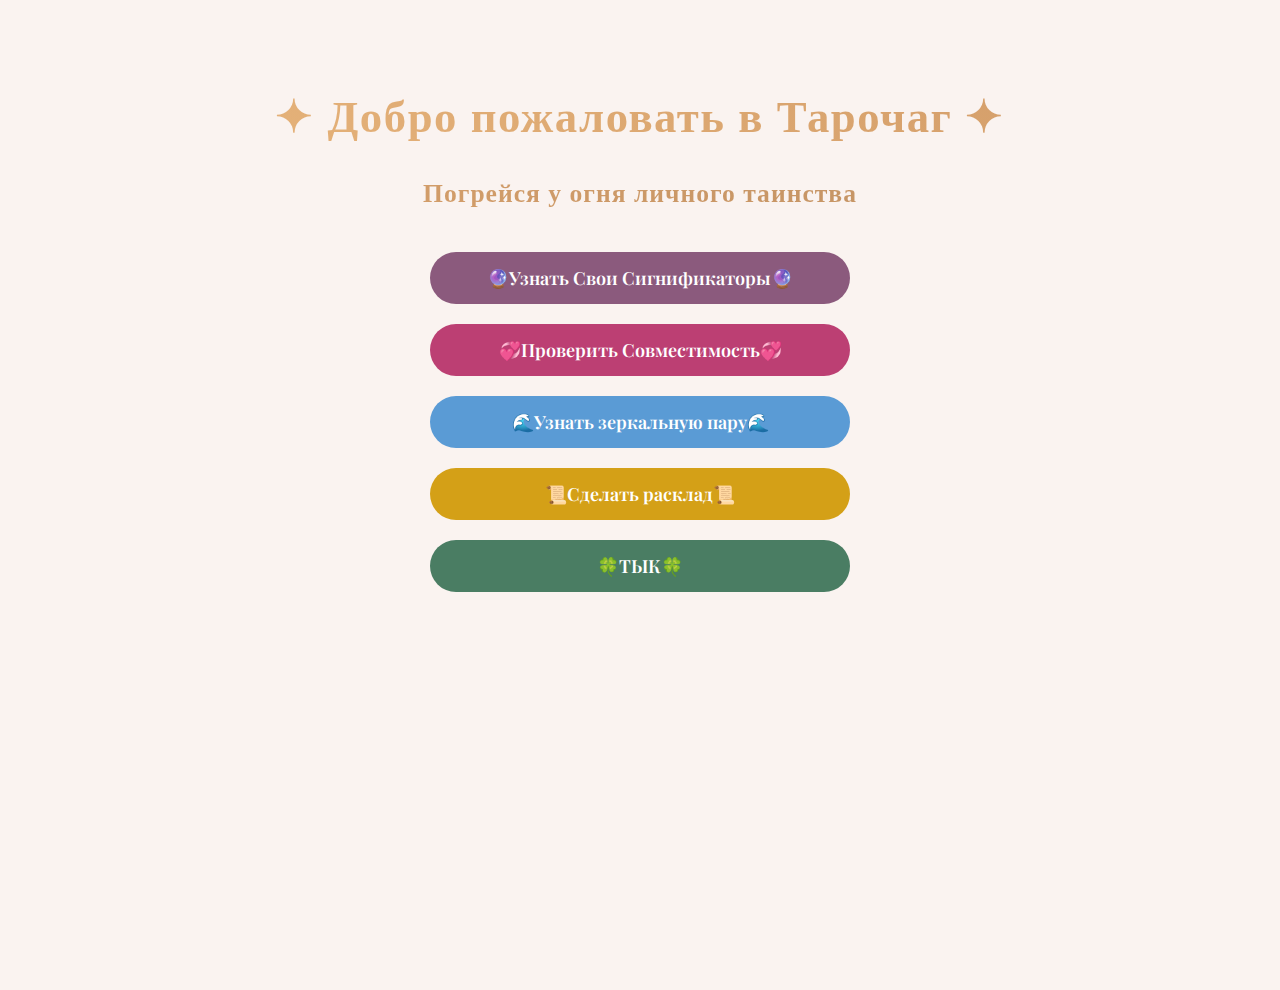
<file: index.html>
<!DOCTYPE html>
<html>
<head>
  <meta charset="UTF-8">
  <meta name="viewport" content="width=device-width, initial-scale=1.0">
  <title>ТАРОЧАГ</title>
  <link href="https://fonts.googleapis.com/css2?family=Playfair+Display:wght@400;700&family=Raleway:wght@300;400;600&display=swap" rel="stylesheet">
  <link rel="stylesheet" href="mobile.css"> 
    <style>
    /* === СТИЛИ ИЗ style.txt (адаптированы под index) === */
    body {
      font-family: 'Raleway', sans-serif;
      background: #faf3f0;
      color: #5a4a5d;
      text-align: center;
      padding: 60px 30px 30px;
      margin: 0;
      min-height: 100vh;
      display: flex;
      flex-direction: column;
      align-items: center;
    }

h1, h2 {
  font-family: 'Cinzel', serif;
}

h1 {
  font-size: 2.8rem;
  background: linear-gradient(45deg, #e6b37a, #d49e6a, #b58a5f, #a67c52, #c49a6c);
  background-size: 500% 500%;
  -webkit-background-clip: text;
  background-clip: text;
  color: transparent;
  margin-bottom: 12px;
  font-weight: 700;
  letter-spacing: 1.5px;
  position: relative;
  /* Гарантируем, что градиент виден сразу */
  background-position: 0% 50%;
  animation: flameGlow 9s ease infinite;
}

h1::before { content: "✦ "; }
h1::after  { content: " ✦"; }

h2 {
  /* Градиент чуть мягче, но всё равно тёплый */
  background: linear-gradient(45deg, #d49e6a, #b58a5f, #a67c52);
  background-size: 500% 500%;
  -webkit-background-clip: text;
  background-clip: text;
  color: transparent;
  margin-bottom: 40px;
  font-size: 1.6rem;
  max-width: 600px;
  letter-spacing: 1px;
  font-weight: 700; /* ← менее жирный! */
  line-height: 1.4;
  background-position: 0% 50%; /* ← сразу виден градиент */
  animation: flameGlow 9s ease infinite;
  
}


/* Анимация переливания — начинается с насыщенного оттенка */
@keyframes flameGlow {
  0% { background-position: 0% 50%; }
  50% { background-position: 100% 50%; }
  100% { background-position: 0% 50%; }
}
/* === УНИВЕРСАЛЬНЫЙ СТИЛЬ КНОПОК === */
    .btn-base {
      border: none;
      padding: 14px 40px;
      border-radius: 30px;
      font-size: 18px;
      font-weight: 600;
      font-family: 'Playfair Display', serif;
      cursor: pointer;
      margin: 0; /* убираем margin, чтобы gap контролировал расстояние */
      transition: all 0.3s ease;
      width: 420px; /* ← ТОЧНО 400px, как просили */
      box-sizing: border-box;
      display: inline-block;
      text-decoration: none;
      color: white;
      text-align: center;
    }

    /* Цвета */
    .btn-single { background: #8b5a7d; }
    .btn-single:hover {
      background: #704264;
      transform: translateY(-3px);
      box-shadow: 0 5px 15px rgba(139, 90, 125, 0.3);
    }

    .btn-couple { background: #bc3f73; }
    .btn-couple:hover {
      background: #9a2d5a;
      transform: translateY(-3px);
      box-shadow: 0 5px 15px rgba(188, 63, 115, 0.4);
    }

    .btn-mirror { background: #5a9bd5; }
    .btn-mirror:hover {
      background: #3a7db0;
      transform: translateY(-3px);
      box-shadow: 0 5px 15px rgba(90, 155, 213, 0.4);
    }

    .btn-cross { background: #d4a017; }
    .btn-cross:hover {
      background: #b0850f;
     transform: translateY(-3px);
     box-shadow: 0 5px 15px rgba(212, 160, 23, 0.4);
    }

      .btn-random { background: #4a7d63; } /* зелёный в тон вашего дизайна */
  .btn-random:hover {
    background: #3a604d;
    transform: translateY(-3px);
    box-shadow: 0 5px 15px rgba(74, 125, 99, 0.4);
  }

    /* Эмодзи только на десктопе (≥481px) */
@media (min-width: 481px) {
  .btn-single::before,
  .btn-single::after { content: "🔮"; }
  .btn-couple::before,
  .btn-couple::after { content: "💞"; }
  .btn-mirror::before,
  .btn-mirror::after { content: "🌊"; }
  .btn-cross::before,
  .btn-cross::after { content: "📜"; }
  .btn-random::before,
  .btn-random::after { content: "🍀"; } 

  .btn-single::before, .btn-single::after,
  .btn-couple::before, .btn-couple::after,
  .btn-mirror::before, .btn-mirror::after,
  .btn-cross::before, .btn-cross::after 
  .btn-random::before, .btn-random::after {
    margin: 0 8px;
  }
}
  </style>
  <link href="https://fonts.googleapis.com/css2?family=Playfair+Display:wght@400;700&family=Raleway:wght@300;400;600&display=swap" rel="stylesheet">
</head>
<body>
  <h1>Добро пожаловать в Тарочаг</h1>
  <h2>Погрейся у огня личного таинства</h2>
  <div style="display: flex; flex-direction: column; align-items: center; gap: 20px; width: 100%; max-width: 500px;">
<a href="single.html" class="btn-base btn-single">Узнать Свои Сигнификаторы</a>
<a href="couple.html" class="btn-base btn-couple">Проверить Совместимость</a>
<a href="mirror.html" class="btn-base btn-mirror">Узнать зеркальную пару</a>
<a href="cross.html" class="btn-base btn-cross">Сделать расклад</a>
<a href="random.html" class="btn-base btn-random">ТЫК</a>
  </div>
</body>
</html>

<!-- 
git add .
git commit -m "добавила "
git push
</file>
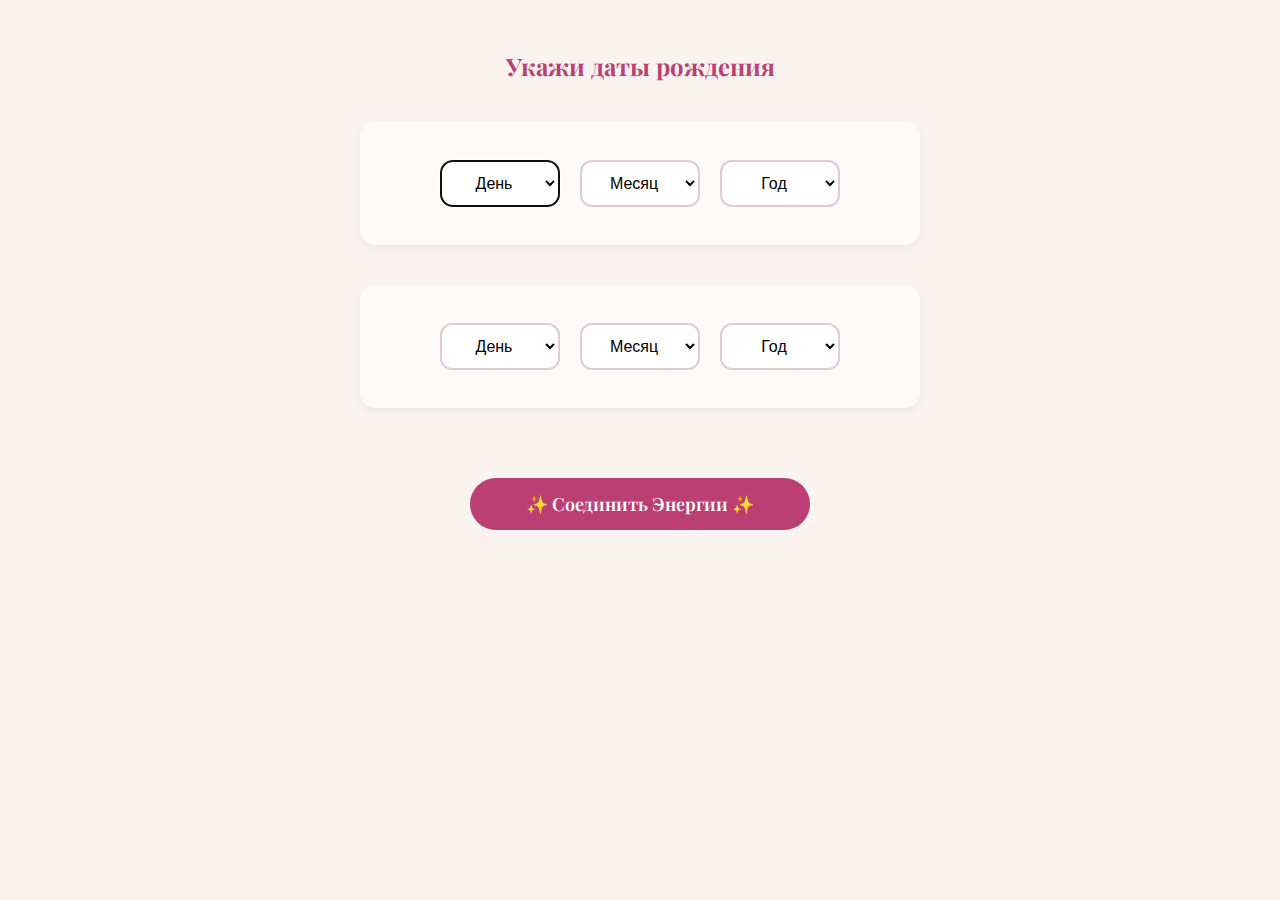
<file: couple.html>
<!DOCTYPE html>
<html>
<head>
  <meta charset="UTF-8">
  <meta name="viewport" content="width=device-width, initial-scale=1.0">
  <title>💞 Проверить Совместимость</title>
  <link href="https://fonts.googleapis.com/css2?family=Playfair+Display:wght@400;700&family=Raleway:wght@300;400;600&display=swap" rel="stylesheet">
  <link rel="stylesheet" href="mobile.css">
    <style>
    /* === СТИЛИ ИЗ style.txt === */
    body {
      font-family: 'Raleway', sansи-serif;
      background: #faf3f0;
      color: #5a4a5d;
      text-align: center;
      padding: 30px;
      margin: 0;
    }
    h1, h2, h3 {
      font-family: 'Playfair Display', serif;
      color: #bc3f73;
    }
    .input-section {
      margin: 40px auto;
      padding: 30px;
      background: #fff9f7;
      border-radius: 15px;
      max-width: 500px;
      box-shadow: 0 3px 10px rgba(0,0,0,0.05);
      transition: all 0.3s ease;
    }
    .input-section:hover {
      transform: translateY(-5px);
      box-shadow: 0 8px 25px rgba(0,0,0,0.1);
    }
    select {
      padding: 12px;
      margin: 8px;
      border: 2px solid #e0c9d8;
      border-radius: 12px;
      background: white;
      font-size: 16px;
      text-align: center;
      width: 120px;
      cursor: pointer;
      transition: all 0.3s ease;
    }
    select:hover {
      border-color: #8b5a7d;
      transform: scale(1.03);
    }
    .btn-base {
      border: none;
      padding: 14px 40px;
      border-radius: 30px;
      font-size: 18px;
      font-weight: 600;
      font-family: 'Playfair Display', serif;
      cursor: pointer;
      margin: 30px 0 50px;
      transition: all 0.3s ease;
      width: 340px;
      box-sizing: border-box;
      display: inline-block;
    }
    .btn-couple { background: #bc3f73; color: white; }
    .btn-couple:hover {
      background: #9a2d5a;
      transform: translateY(-3px);
      box-shadow: 0 5px 15px rgba(188, 63, 115, 0.4);
    }
    #result {
      margin-top: 40px;
      opacity: 0;
      transition: opacity 0.8s ease;
    }
    .card-container {
      transition: all 0.4s cubic-bezier(0.175, 0.885, 0.32, 1.275);
    }
    .card-container:hover {
      transform: translateY(-10px) scale(1.03);
      box-shadow: 0 15px 30px rgba(0,0,0,0.15);
    }
    .mystic-loader {
      font-family: 'Playfair Display', serif;
      color: #8b5a7d;
      font-size: 16px;
      position: relative;
      padding-left: 24px;
    }
    .mystic-loader::before {
      content: "🔮";
      position: absolute;
      left: 0;
      top: 50%;
      transform: translateY(-50%);
      animation: pulseGlow 1.5s infinite alternate;
    }
    @keyframes pulseGlow {
      0% { opacity: 0.6; transform: translateY(-50%) scale(1); }
      100% { opacity: 1; transform: translateY(-50%) scale(1.1); text-shadow: 0 0 8px rgba(139, 90, 125, 0.6); }
    }
  </style>
  <link href="https://fonts.googleapis.com/css2?family=Playfair+Display:wght@400;700&family=Raleway:wght@300;400&display=swap" rel="stylesheet">
</head>
<body>
  <h2>Укажи даты рождения</h2>
  <div class="input-section">
    <select id="day1"><option value="">День</option></select>
    <select id="month1"><option value="">Месяц</option></select>
    <select id="year1"><option value="">Год</option></select>
</div>
  <div class="input-section">
    <select id="day2"><option value="">День</option></select>
    <select id="month2"><option value="">Месяц</option></select>
    <select id="year2"><option value="">Год</option></select>  </div>
  <button id="generateCoupleBtn" class="btn-base btn-couple" onclick="generateCoupleCards()">✨ Соединить Энергии ✨</button>
  <div id="result"></div>

  <script src="const.js"></script>
  <script src="script.js"></script>
</body>
</html>
</file>
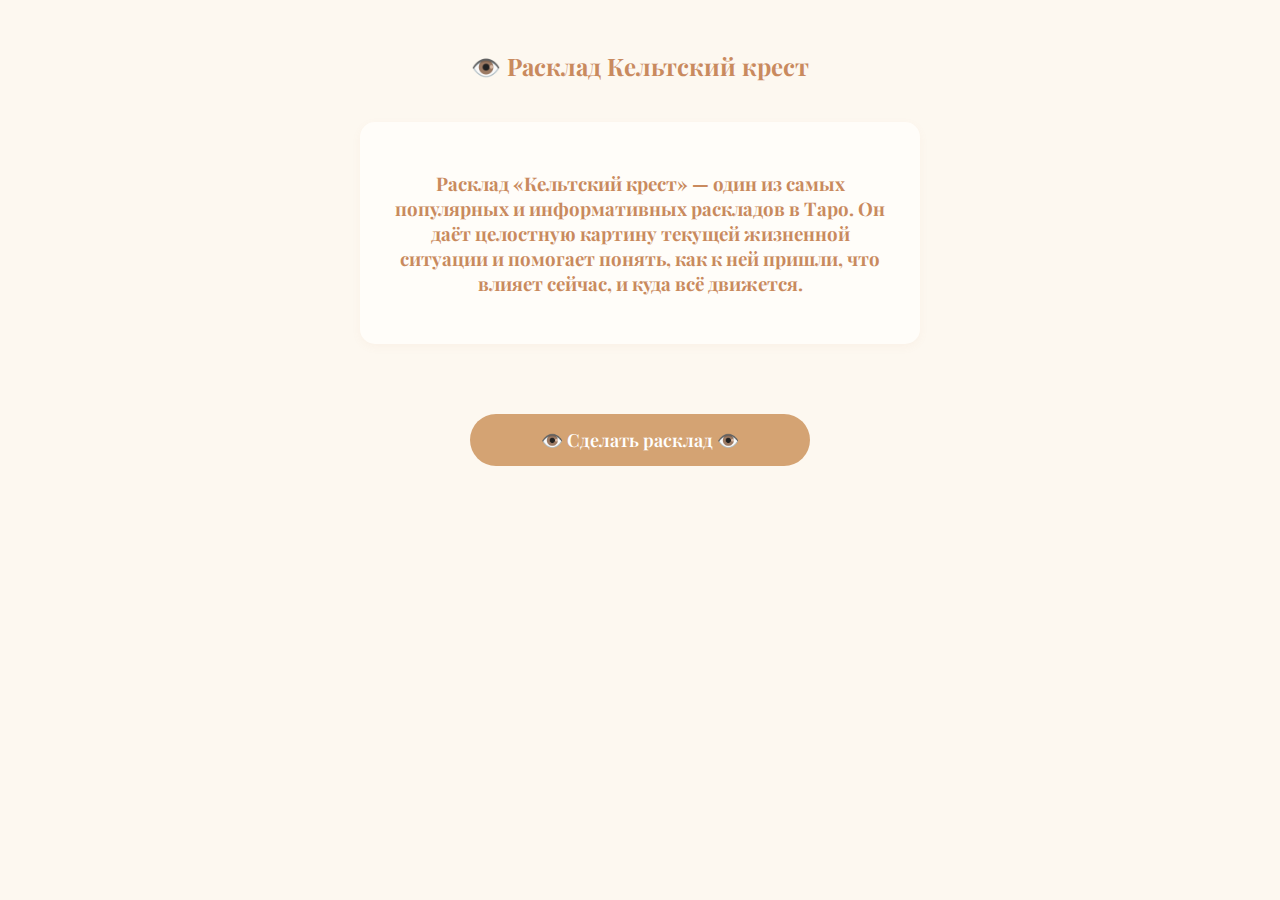
<file: cross.html>
<!DOCTYPE html>
<html>
<head>
  <title>👁️ Расклад Кельтский крест</title>
  <style>
    body {
      font-family: 'Raleway', sans-serif;
      background: #fdf8f0;
      color: #6b5a4d;
      text-align: center;
      padding: 30px;
      margin: 0;
    }
    h1, h2, h3 {
      font-family: 'Playfair Display', serif;
      color: #c98a5e;
    }
    .input-section {
      margin: 40px auto;
      padding: 30px;
      background: #fffdf9;
      border-radius: 15px;
      max-width: 500px;
      box-shadow: 0 3px 10px rgba(201, 138, 94, 0.06);
      /* Анимация при наведении УДАЛЕНА */
    }
    .btn-base {
      border: none;
      padding: 14px 40px;
      border-radius: 30px;
      font-size: 18px;
      font-weight: 600;
      font-family: 'Playfair Display', serif;
      cursor: pointer;
      margin: 30px 0 50px;
      transition: all 0.3s ease;
      width: 340px;
      box-sizing: border-box;
      display: inline-block;
    }
    .btn-single {
      background: #d4a373;
      color: white;
    }
    .btn-single:hover {
      background: #bc8a5a;
      transform: translateY(-3px);
      box-shadow: 0 5px 15px rgba(201, 138, 94, 0.3);
    }
    #result {
      margin-top: 40px;
      opacity: 0;
      transition: opacity 0.8s ease;
    }
    .layout-container {
      display: flex;
      justify-content: center;
      gap: 40px;
      margin: 40px auto;
      max-width: 1200px;
      flex-wrap: wrap;
    }
    .plus-layout, .column-layout {
      display: flex;
      flex-direction: column;
      align-items: center;
      gap: 20px;
    }
    .plus-row {
      display: flex;
      gap: 20px;
      justify-content: center;
    }

    .card-box {
      background: white;
      border-radius: 12px;
      box-shadow: 0 4px 12px rgba(201, 138, 94, 0.08);
      position: relative;
      width: 160px;
      min-height: 180px;
      display: flex;
      flex-direction: column;
      align-items: center;
      justify-content: flex-start;
      padding: 5px 5px 20px 5px;
      box-sizing: border-box;
    }

    .card-box img {
      width: 100px;
      height: auto;
      max-height: 170px;
      object-fit: contain;
      object-position: center;
      border-radius: 8px;
      display: block;
      margin: 0 auto;
    }

    .card-box h4 {
      font-size: 16px;
      font-weight: 600;
      margin: 8px 0 0;
      color: #6b5a4d;
      text-align: center;
      line-height: 1.3;
      width: 100%;
      padding: 0 10px;
      box-sizing: border-box;
    }

    .card-box::before {
      content: attr(data-pos);
      position: absolute;
      top: -12px;
      left: 50%;
      transform: translateX(-50%);
      background: #c98a5e;
      color: white;
      font-weight: bold;
      font-size: 16px;
      width: 30px;
      height: 30px;
      border-radius: 50%;
      display: flex;
      align-items: center;
      justify-content: center;
    }

    .plus-layout {
      position: relative;
      top: 110px;
      right: 200px;
    }

    .card-box[data-pos="3"],
    .card-box[data-pos="1"],
    .card-box[data-pos="4"] {
      position: relative;
      left: 50px;
    }

    .card-box[data-pos="6"] {
      position: relative;
      left: 100px;
    }

    .card-box[data-pos="1"] {
      width: 220px;
      padding: 5px 5px 20px 5px;
    }

@media (min-width: 901px) {
  .plus-layout {
    right: 100px;
  }
  .card-box[data-pos="3"],
  .card-box[data-pos="1"],
  .card-box[data-pos="4"] {
    left: -50px;
  }
  .card-box[data-pos="6"] {
    left: 0px;
  }
}

@media (max-width: 900px) {
  .layout-container {
    flex-direction: column;
    align-items: center;
  }
  .plus-layout {
    top: 0;
    right: 0;
  }
  .card-box[data-pos="3"],
  .card-box[data-pos="1"],
  .card-box[data-pos="4"],
  .card-box[data-pos="6"] {
    left: 0;
  }
  .input-section {
    padding: 40px 25px !important;
    max-width: 90% !important;
    margin: 50px auto 40px !important;
    font-size: 1rem;
  }
  .input-section h3 {
    font-size: 1.2rem !important;
    line-height: 1.6 !important;
    padding: 0 10px !important;
  }
}
  </style>
  <link href="https://fonts.googleapis.com/css2?family=Playfair+Display:wght@400;700&family=Raleway:wght@300;400&display=swap" rel="stylesheet">
</head>
<body>
  <h2>👁️ Расклад Кельтский крест</h2>
  <div class="input-section">
    <h3>Расклад «Кельтский крест» — один из самых популярных и информативных раскладов в Таро. Он даёт целостную картину текущей жизненной ситуации и помогает понять, как к ней пришли, что влияет сейчас, и куда всё движется.</h3>
  </div>
  <button id="generateCrossBtn" class="btn-base btn-single" onclick="generatePlusAndColumn()">👁️ Сделать расклад 👁️</button>
  <div id="result"></div>

  <script src="const.js"></script>
  <script src="script.js"></script>
  <script>
    // Активация по Enter
    document.addEventListener('keydown', function(event) {
      if (event.key === 'Enter') {
        event.preventDefault(); // предотвращаем стандартное поведение (например, отправку формы)
        generatePlusAndColumn(); // вызываем функцию расклада
      }
    });
  </script>
</body>
</html>
</file>
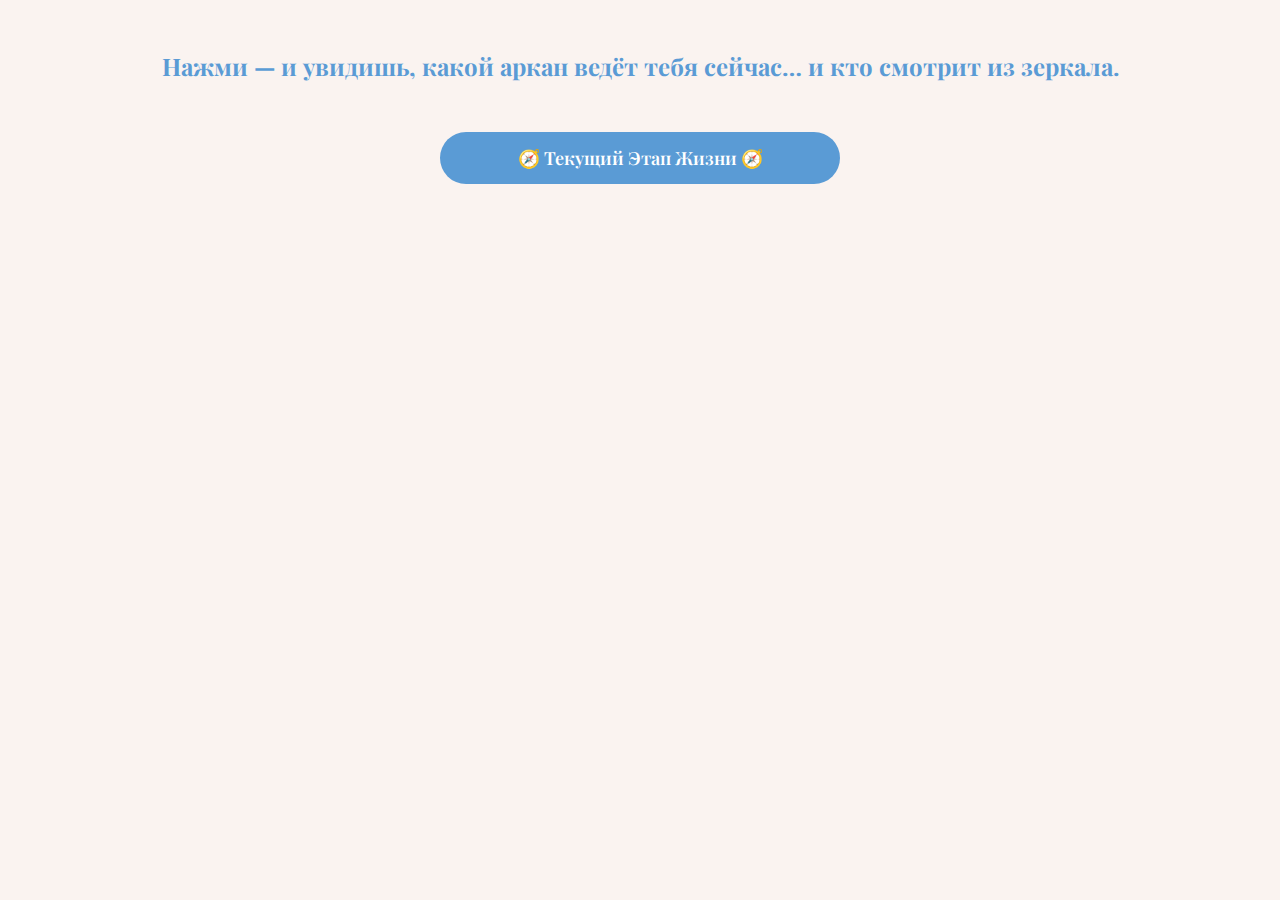
<file: mirror.html>
<!DOCTYPE html>
<html>
<head>
  <title>🔮 Узнать зеркальную пару</title>
  <style>
    body {
      font-family: 'Raleway', sans-serif;
      background: #faf3f0;
      color: #5a4a5d;
      text-align: center;
      padding: 30px;
      margin: 0;
      box-sizing: border-box;
    }
    h1, h2, h3 {
      font-family: 'Playfair Display', serif;
      color: #5a9bd5; 
    }
    .btn-base {
      border: none;
      padding: 14px 40px;
      border-radius: 30px;
      font-size: 18px;
      font-weight: 600;
      font-family: 'Playfair Display', serif;
      cursor: pointer;
      margin: 30px 0 50px;
      transition: all 0.3s ease;
      width: 400px;
      box-sizing: border-box;
      display: inline-block;
      color: white;
      text-align: center;
    }
    .btn-mirror {
      background: #5a9bd5;
      color: white;
    }
    .btn-mirror:hover {
      background: #3a7db0;
      transform: translateY(-3px);
      box-shadow: 0 5px 15px rgba(90, 155, 213, 0.4);
    }
    #result {
      margin-top: 40px;
      opacity: 0;
      transition: opacity 0.8s ease;
    }
    .card-container {
      transition: all 0.4s cubic-bezier(0.175, 0.885, 0.32, 1.275);
      border-radius: 12px;
      overflow: hidden;
      box-shadow: 0 4px 12px rgba(0, 0, 0, 0.08);
      display: flex;
      min-height: 220px;
      backface-visibility: hidden;
    }
    .card-container:hover {
      transform: translateY(-10px) scale(1.03);
      box-shadow: 0 12px 24px rgba(0, 0, 0, 0.18);
    }
    .card-box {
      text-align: center;
      padding: 20px;
      width: 220px;
      border-radius: 12px;
      display: flex;
      flex-direction: column;
      justify-content: center;
      align-items: center;
      gap: 12px;
    }
    .card-box.stage { background: #f0f9ff; }
    .card-box.mirror { background: rgb(44, 51, 104); color: white; }
    .card-box h4 {
      margin: 0;
      color: #5a4a5d;
      font-size: 16px;
    }
    .card-box.mirror h4 {
      color: #e0d6eb;
    }
    .card-box img {
      width: 100%;
      max-width: 150px;
      border-radius: 8px;
    }
    .card-box p {
      margin: 0;
      font-weight: bold;
      font-size: 16px;
    }
    .card-box.mirror p {
      color: white;
    }
    .mirror-placeholder {
      display: flex;
      justify-content: center;
      align-items: center;
      width: 100%;
      height: 100%;
    }
    @media (max-width: 420px) {
      .btn-base {
        width: 90%;
        padding: 14px 20px;
        font-size: 17px;
      }
    }
  </style>
  <link href="https://fonts.googleapis.com/css2?family=Playfair+Display:wght@400;700&family=Raleway:wght@300;400;600&display=swap" rel="stylesheet">
</head>
<body>
  <h2>Нажми — и увидишь, какой аркан ведёт тебя сейчас… и кто смотрит из зеркала.</h2>
  <button id="showStageBtn" class="btn-base btn-mirror">🧭 Текущий Этап Жизни 🧭</button>
  <div id="result"></div>

  <script src="const.js"></script>
  <script>
    
    // === ГЕНЕРАЦИЯ СОВЕТА ===
    function generateAdvice(stageIndex, mirrorIndex, advisorIndex) {
      const stage = arcanaRoles[stageIndex];
      const mirror = arcanaRoles[mirrorIndex];
      const advisor = arcanaRoles[advisorIndex];

      let type = 'cycle'; // fallback
      for (const [key, list] of Object.entries(advisorTypeMap)) {
        if (list.includes(advisorIndex)) {
          type = key;
          break;
        }
      }

      const template = adviceTemplates[type] || adviceTemplates.cycle;
      return template(advisor, stage, mirror);
    }

    let stageIndex = null;
    let mirrorIndex = null;
    let adviceShown = false;

    function smoothScrollToElement(element, offsetRatio = 0.1) {
      if (!element) return;
      const elementTop = element.getBoundingClientRect().top + window.scrollY;
      const offset = window.innerHeight * offsetRatio;
      window.scrollTo({ top: elementTop - offset, behavior: "smooth" });
    }

// === ФУНКЦИЯ ГЕНЕРАЦИИ СОВЕТА ===
function generateAdvice(stageIndex, mirrorIndex, advisorIndex) {
  const stage = arcanaRoles[stageIndex];
  const mirror = arcanaRoles[mirrorIndex];
  const advisor = arcanaRoles[advisorIndex];

  let type = 'cycle'; // fallback
  for (const [key, list] of Object.entries(advisorTypeMap)) {
    if (list.includes(advisorIndex)) {
      type = key;
      break;
    }
  }

  const template = adviceTemplates[type] || adviceTemplates.cycle;
  return template(advisor, stage, mirror);
}
    function showStageAndMirror() {
      stageIndex = Math.floor(Math.random() * 22);
      mirrorIndex = 21 - stageIndex;
      const stageCard = arcana[stageIndex];
      const mirrorCard = arcana[mirrorIndex];
      let html = `
        <div id="stage-card" style="display: flex; justify-content: center; gap: 30px; flex-wrap: wrap; margin: 30px 0;">
          <div class="card-container">
            <div class="card-box stage">
              <h4>Этап жизни</h4>
              <img src="${stageCard.image}" alt="${stageCard.name}">
              <p>${stageCard.name}</p>
            </div>
          </div>
          <div class="card-container">
            <div class="card-box mirror">
              <div class="mirror-placeholder">
                <img src="mirror.gif" alt="Зеркало раскрывается" style="width: 100%; max-width: 150px; border-radius: 8px;">
              </div>
            </div>
          </div>
        </div>
      `;
      const resultDiv = document.getElementById("result");
      resultDiv.innerHTML = html;
      resultDiv.style.opacity = "1";
      smoothScrollToElement(document.getElementById("stage-card"), 0.1);
      setTimeout(() => {
        const mirrorBox = document.querySelector('.card-box.mirror');
        mirrorBox.innerHTML = `
          <h4>Зеркало</h4>
          <img src="${mirrorCard.image}" alt="${mirrorCard.name}">
          <p>${mirrorCard.name}</p>
        `;
        const pairKey = `${stageIndex}-${mirrorIndex}`;
        const description = doublet[pairKey] || "Описание для этой пары ещё не готово.";
        let explanation = `
          <div style="background: #f8fdfa; padding: 25px; border-radius: 12px; margin: 40px 0; text-align: left; max-width: 800px; margin-left: auto; margin-right: auto; box-shadow: 0 4px 12px rgba(0,0,0,0.08);">
            <h3>📖 Что это значит?</h3>
            <p>${description}</p>
          </div>
        `;
        explanation += `<div style="text-align: center; margin: 30px 0;">
          <button id="adviceBtn" class="btn-base btn-mirror">❓ Получить совет</button>
        </div>`;
        resultDiv.innerHTML += explanation;
        setTimeout(() => {
          smoothScrollToElement(document.querySelector("#stage-card"), 0.05);
        }, 300);
        document.getElementById("adviceBtn").addEventListener("click", showAdvice);
      }, 1000);
    }

function showAdvice() {
  let adviceIndex;
  do {
    adviceIndex = Math.floor(Math.random() * 22);
  } while (adviceIndex === stageIndex || adviceIndex === mirrorIndex);

  const adviceCard = arcana[adviceIndex];
  const cleanAdvice = generateAdvice(stageIndex, mirrorIndex, adviceIndex); // только совет!

  const adviceHtml = `
    <div style="display: flex; justify-content: center; gap: 30px; flex-wrap: wrap; margin: 40px auto; max-width: 800px; background: #fff8e1; padding: 25px; border-radius: 12px; box-shadow: 0 4px 12px rgba(0,0,0,0.08);">
      <div class="card-box" style="background: #fff8e1; color: #5a4a5d; width: 220px; padding: 20px; border-radius: 12px; display: flex; flex-direction: column; justify-content: center; align-items: center; gap: 12px;">
        <h4>Совет</h4>
        <img src="${adviceCard.image}" alt="${adviceCard.name}" style="width: 100%; max-width: 150px; border-radius: 8px;">
        <p>${adviceCard.name}</p>
      </div>
      <div style="flex: 1; min-width: 250px; display: flex; flex-direction: column; justify-content: center; text-align: left; padding: 0 10px;">
        <p style="white-space: pre-line; line-height: 1.7; font-size: 16px;">${cleanAdvice}</p>
      </div>
    </div>
  `;

  document.getElementById("result").innerHTML += adviceHtml;
  document.getElementById("adviceBtn").style.display = "none";
  setTimeout(() => {
    smoothScrollToElement(document.querySelector("#result > div:last-child"), 0.1);
  }, 150);
  adviceShown = true;
}

    document.getElementById("showStageBtn").addEventListener("click", showStageAndMirror);
    document.addEventListener("keydown", function(e) {
      if (e.key === "Enter") {
        e.preventDefault();
        if (!stageIndex) {
          showStageAndMirror();
        } else if (!adviceShown) {
          showAdvice();
        }
      }
    });
  </script>
</body>
</html>
</file>
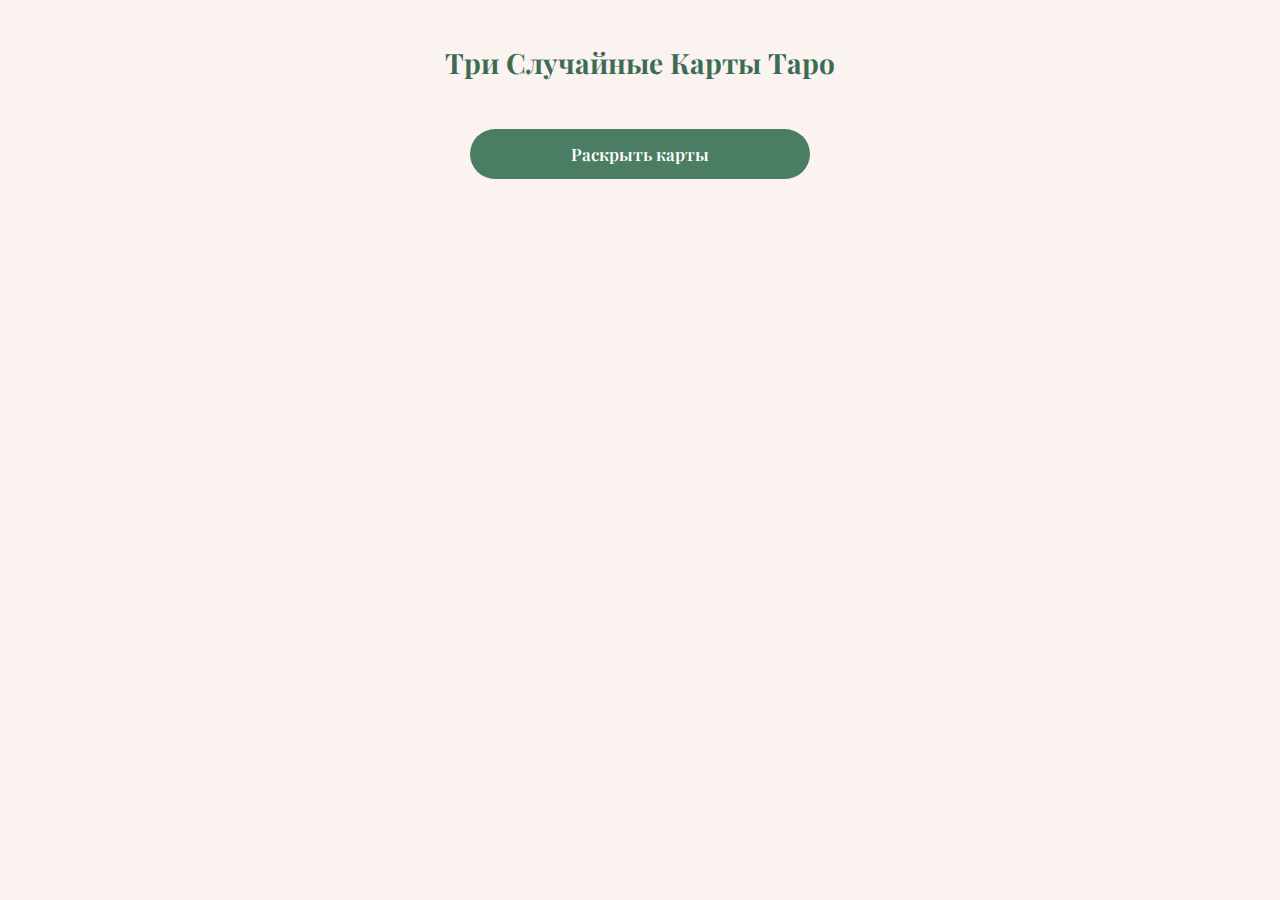
<file: random.html>
<!DOCTYPE html>
<html lang="ru">
<head>
  <meta charset="UTF-8" />
  <meta name="viewport" content="width=device-width, initial-scale=1.0" />
  <title>Три Случайные Карты Таро</title>
  <style>
    body {
      font-family: 'Raleway', sans-serif;
      background: #faf3f0;
      color: #4a655a;
      text-align: center;
      padding: 24px 16px;
      margin: 0;
      min-height: 100vh;
      box-sizing: border-box;
    }
    h2 {
      font-family: 'Playfair Display', serif;
      color: #3d6b54;
      margin: 20px 0 28px;
      font-size: 28px;
    }
    .btn-base {
      border: none;
      padding: 14px 20px;
      border-radius: 30px;
      font-size: 17px;
      font-weight: 600;
      font-family: 'Playfair Display', serif;
      cursor: pointer;
      margin: 20px 0 32px;
      transition: all 0.3s ease;
      width: 90%;
      max-width: 340px;
      box-sizing: border-box;
      display: inline-block;
      background: #4a7d63;
      color: white;
    }
    .btn-base:hover {
      background: #3a604d;
      transform: translateY(-3px);
      box-shadow: 0 5px 15px rgba(74, 125, 99, 0.3);
    }
    .cards-container {
      display: flex;
      flex-wrap: wrap;
      justify-content: center;
      gap: 20px;
      margin-top: 20px;
    }
    .card-item {
      text-align: center;
      max-width: 160px;
      flex: 1 1 140px;
    }
    .card-item img {
      width: 100%;
      height: auto;
      border-radius: 8px;
      box-shadow: 0 4px 10px rgba(0,0,0,0.08);
    }
    .card-item p {
      margin-top: 10px;
      font-size: 15px;
      font-weight: 600;
      color: #3d6b54;
      font-family: 'Playfair Display', serif;
      line-height: 1.3;
    }
    @media (max-width: 420px) {
      .btn-base {
        width: 90%;
        padding: 14px 16px;
        font-size: 16px;
      }
      .card-item {
        max-width: 140px;
      }
    }
  </style>
  <link href="https://fonts.googleapis.com/css2?family=Playfair+Display:wght@400;700&family=Raleway:wght@300;400;600&display=swap" rel="stylesheet">
</head>
<body>
  <h2>Три Случайные Карты Таро</h2>
  <button id="drawButton" class="btn-base">Раскрыть карты</button>
  <div id="result" class="cards-container"></div>

  <script>
    // === ДАННЫЕ ТАРО (все 78 карт, включая недостающие Мечи) ===
    const Celtic_Cross = {
      fool: { name: "Шут", image: "images/fool.png" },
      magician: { name: "Маг", image: "images/magician.png" },
      highpriestess: { name: "Жрица", image: "images/highpriestess.png" },
      empress: { name: "Императрица", image: "images/empress.png" },
      emperor: { name: "Император", image: "images/emperor.png" },
      hierophant: { name: "Жрец", image: "images/hierophant.png" },
      lovers: { name: "Влюблённые", image: "images/lovers.png" },
      chariot: { name: "Колесница", image: "images/chariot.png" },
      strength: { name: "Сила", image: "images/strength.png" },
      hermit: { name: "Отшельник", image: "images/hermit.png" },
      wheeloffortune: { name: "Колесо Фортуны", image: "images/wheeloffortune.png" },
      justice: { name: "Справедливость", image: "images/justice.png" },
      hangedman: { name: "Повешенный", image: "images/hangedman.png" },
      death: { name: "Смерть", image: "images/death.png" },
      temperance: { name: "Умеренность", image: "images/temperance.png" },
      devil: { name: "Дьявол", image: "images/devil.png" },
      tower: { name: "Башня", image: "images/tower.png" },
      star: { name: "Звезда", image: "images/star.png" },
      moon: { name: "Луна", image: "images/moon.png" },
      sun: { name: "Солнце", image: "images/sun.png" },
      judgement: { name: "Суд", image: "images/judgement.png" },
      world: { name: "Мир", image: "images/world.png" },
      aceofcups: { name: "Туз Кубков", image: "images/aceofcups.png" },
      twoofcups: { name: "Двойка Кубков", image: "images/twoofcups.png" },
      threeofcups: { name: "Тройка Кубков", image: "images/threeofcups.png" },
      fourofcups: { name: "Четвёрка Кубков", image: "images/fourofcups.png" },
      fiveofcups: { name: "Пятерка Кубков", image: "images/fiveofcups.png" },
      sixofcups: { name: "Шестёрка Кубков", image: "images/sixofcups.png" },
      sevenofcups: { name: "Семёрка Кубков", image: "images/sevenofcups.png" },
      eightofcups: { name: "Восьмёрка Кубков", image: "images/eightofcups.png" },
      nineofcups: { name: "Девятка Кубков", image: "images/nineofcups.png" },
      tenofcups: { name: "Десятка Кубков", image: "images/tenofcups.png" },
      pageofcups: { name: "Паж Кубков", image: "images/pageofcups.png" },
      knightofcups: { name: "Рыцарь Кубков", image: "images/knightofcups.png" },
      queenofcups: { name: "Королева Кубков", image: "images/queenofcups.png" },
      kingofcups: { name: "Король Кубков", image: "images/kingofcups.png" },
      aceofpentacles: { name: "Туз Пентаклей", image: "images/aceofpentacles.png" },
      twoofpentacles: { name: "Двойка Пентаклей", image: "images/twoofpentacles.png" },
      threeofpentacles: { name: "Тройка Пентаклей", image: "images/threeofpentacles.png" },
      fourofpentacles: { name: "Четвёрка Пентаклей", image: "images/fourofpentacles.png" },
      fiveofpentacles: { name: "Пятерка Пентаклей", image: "images/fiveofpentacles.png" },
      sixofpentacles: { name: "Шестёрка Пентаклей", image: "images/sixofpentacles.png" },
      sevenofpentacles: { name: "Семёрка Пентаклей", image: "images/sevenofpentacles.png" },
      eightofpentacles: { name: "Восьмёрка Пентаклей", image: "images/eightofpentacles.png" },
      nineofpentacles: { name: "Девятка Пентаклей", image: "images/nineofpentacles.png" },
      tenofpentacles: { name: "Десятка Пентаклей", image: "images/tenofpentacles.png" },
      pageofpentacles: { name: "Паж Пентаклей", image: "images/pageofpentacles.png" },
      knightofpentacles: { name: "Рыцарь Пентаклей", image: "images/knightofpentacles.png" },
      queenofpentacles: { name: "Королева Пентаклей", image: "images/queenofpentacles.png" },
      kingofpentacles: { name: "Король Пентаклей", image: "images/kingofpentacles.png" },
      aceofwands: { name: "Туз Жезлов", image: "images/aceofwands.png" },
      twoofwands: { name: "Двойка Жезлов", image: "images/twoofwands.png" },
      threeofwands: { name: "Тройка Жезлов", image: "images/threeofwands.png" },
      fourofwands: { name: "Четвёрка Жезлов", image: "images/fourofwands.png" },
      fiveofwands: { name: "Пятерка Жезлов", image: "images/fiveofwands.png" },
      sixofwands: { name: "Шестёрка Жезлов", image: "images/sixofwands.png" },
      sevenofwands: { name: "Семёрка Жезлов", image: "images/sevenofwands.png" },
      eightofwands: { name: "Восьмёрка Жезлов", image: "images/eightofwands.png" },
      nineofwands: { name: "Девятка Жезлов", image: "images/nineofwands.png" },
      tenofwands: { name: "Десятка Жезлов", image: "images/tenofwands.png" },
      pageofwands: { name: "Паж Жезлов", image: "images/pageofwands.png" },
      knightofwands: { name: "Рыцарь Жезлов", image: "images/knightofwands.png" },
      queenofwands: { name: "Королева Жезлов", image: "images/queenofwands.png" },
      kingofwands: { name: "Король Жезлов", image: "images/kingofwands.png" },
      aceofswords: { name: "Туз Мечей", image: "images/aceofswords.png" },
      twoofswords: { name: "Двойка Мечей", image: "images/twoofswords.png" },
      threeofswords: { name: "Тройка Мечей", image: "images/threeofswords.png" },
      fourofswords: { name: "Четвёрка Мечей", image: "images/fourofswords.png" },
      fiveofswords: { name: "Пятерка Мечей", image: "images/fiveofswords.png" },
      sixofswords: { name: "Шестёрка Мечей", image: "images/sixofswords.png" },
      sevenofswords: { name: "Семёрка Мечей", image: "images/sevenofswords.png" },
      eightofswords: { name: "Восьмёрка Мечей", image: "images/eightofswords.png" },
      nineofswords: { name: "Девятка Мечей", image: "images/nineofswords.png" },
      tenofswords: { name: "Десятка Мечей", image: "images/tenofswords.png" },
      pageofswords: { name: "Паж Мечей", image: "images/pageofswords.png" },
      knightofswords: { name: "Рыцарь Мечей", image: "images/knightofswords.png" },
      queenofswords: { name: "Королева Мечей", image: "images/queenofswords.png" },
      kingofswords: { name: "Король Мечей", image: "images/kingofswords.png" }
    };

    const allTarotCards = Object.entries(Celtic_Cross).map(([id, data]) => ({
      id,
      ...data
    }));

    // Fisher–Yates shuffle
    function shuffleArray(array) {
      const arr = [...array];
      for (let i = arr.length - 1; i > 0; i--) {
        const j = Math.floor(Math.random() * (i + 1));
        [arr[i], arr[j]] = [arr[j], arr[i]];
      }
      return arr;
    }

    function generateRandomCards() {
      if (!Array.isArray(allTarotCards) || allTarotCards.length < 3) {
        alert('❌ Недостаточно карт.');
        return;
      }

      const shuffled = shuffleArray(allTarotCards);
      const selected = shuffled.slice(0, 3);

      const resultDiv = document.getElementById('result');
      resultDiv.innerHTML = '';

      selected.forEach(card => {
        const cardEl = document.createElement('div');
        cardEl.className = 'card-item';

        const img = document.createElement('img');
        img.src = card.image || 'images/placeholder.png';
        img.alt = card.name || 'Карта';
        img.onerror = () => img.src = 'images/placeholder.png';

        const name = document.createElement('p');
        name.textContent = card.name || 'Неизвестная карта';

        cardEl.appendChild(img);
        cardEl.appendChild(name);
        resultDiv.appendChild(cardEl);
      });

      resultDiv.style.opacity = '0';
      resultDiv.style.transition = 'opacity 0.6s ease';
      setTimeout(() => {
        resultDiv.style.opacity = '1';
      }, 50);
    }

    // Обработка нажатия кнопки
    const drawButton = document.getElementById('drawButton');
    drawButton.addEventListener('click', generateRandomCards);

    // Активация по клавише Enter (глобально)
    document.addEventListener('keydown', (event) => {
      if (event.key === 'Enter') {
        generateRandomCards();
      }
    });
  </script>
</body>
</html>
</file>
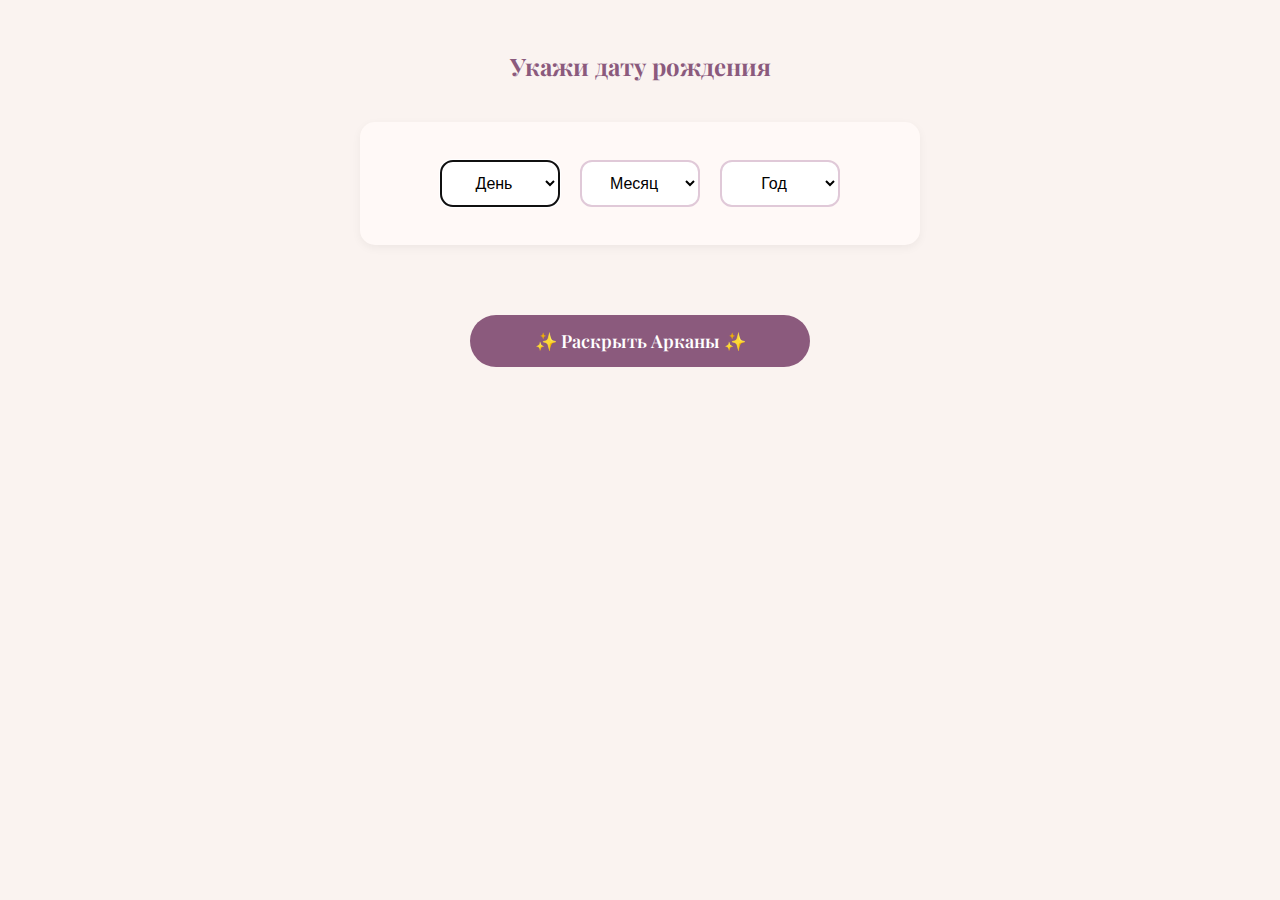
<file: single.html>
<!DOCTYPE html>
<html>
<head>
  <title>✨ Узнать Свои Сигнификаторы</title>
  <style>
    /* === СТИЛИ ИЗ style.txt === */
    body {
      font-family: 'Raleway', sans-serif;
      background: #faf3f0;
      color: #5a4a5d;
      text-align: center;
      padding: 30px;
      margin: 0;
    }
    h1, h2, h3 {
      font-family: 'Playfair Display', serif;
      color: #8b5a7d;
    }
    .input-section {
      margin: 40px auto;
      padding: 30px;
      background: #fff9f7;
      border-radius: 15px;
      max-width: 500px;
      box-shadow: 0 3px 10px rgba(0,0,0,0.05);
      transition: all 0.3s ease;
    }
    .input-section:hover {
      transform: translateY(-5px);
      box-shadow: 0 8px 25px rgba(0,0,0,0.1);
    }
    select {
      padding: 12px;
      margin: 8px;
      border: 2px solid #e0c9d8;
      border-radius: 12px;
      background: white;
      font-size: 16px;
      text-align: center;
      width: 120px;
      cursor: pointer;
      transition: all 0.3s ease;
    }
    select:hover {
      border-color: #8b5a7d;
      transform: scale(1.03);
    }
    .btn-base {
      border: none;
      padding: 14px 40px;
      border-radius: 30px;
      font-size: 18px;
      font-weight: 600;
      font-family: 'Playfair Display', serif;
      cursor: pointer;
      margin: 30px 0 50px;
      transition: all 0.3s ease;
      width: 340px;
      box-sizing: border-box;
      display: inline-block;
    }
    .btn-single { background: #8b5a7d; color: white; }
    .btn-single:hover {
      background: #704264;
      transform: translateY(-3px);
      box-shadow: 0 5px 15px rgba(139, 90, 125, 0.3);
    }
    #result {
      margin-top: 40px;
      opacity: 0;
      transition: opacity 0.8s ease;
    }
    .card-container {
      transition: all 0.4s cubic-bezier(0.175, 0.885, 0.32, 1.275);
    }
    .card-container:hover {
      transform: translateY(-10px) scale(1.03);
      box-shadow: 0 15px 30px rgba(0,0,0,0.15);
    }
    .mystic-loader {
      font-family: 'Playfair Display', serif;
      color: #8b5a7d;
      font-size: 16px;
      position: relative;
      padding-left: 24px;
    }
    .mystic-loader::before {
      content: "🔮";
      position: absolute;
      left: 0;
      top: 50%;
      transform: translateY(-50%);
      animation: pulseGlow 1.5s infinite alternate;
    }
    @keyframes pulseGlow {
      0% { opacity: 0.6; transform: translateY(-50%) scale(1); }
      100% { opacity: 1; transform: translateY(-50%) scale(1.1); text-shadow: 0 0 8px rgba(139, 90, 125, 0.6); }
    }
    @media (max-width: 420px) {
      .btn-base {
        width: 90%;
        padding: 14px 20px;
        font-size: 17px;
      }
    }
  </style>
  <link href="https://fonts.googleapis.com/css2?family=Playfair+Display:wght@400;700&family=Raleway:wght@300;400&display=swap" rel="stylesheet">
</head>
<body>
  <h2>Укажи дату рождения</h2>
  <div class="input-section">
<!-- single.html -->
<select id="day"><option value="">День</option></select>
<select id="month"><option value="">Месяц</option></select>
<select id="year"><option value="">Год</option></select>
  </div>
  <button id="generateSingleBtn" class="btn-base btn-single" onclick="generateSingleCards()">✨ Раскрыть Арканы ✨</button>
  <div id="result"></div>

  <script src="const.js"></script>
  <script src="script.js"></script>
</body>
</html>
</file>
<file: mobile.css>
/* mobile.css — универсальный адаптив для всех страниц */
@media (max-width: 480px) {
  /* Основной контент: заголовки, описания, результаты */
  h1, h2, h3,
  .input-section,
  #result,
  .card-container,
  .layout-container,
  .card-box,
  body > div:not([style*="flex-direction: column"]) {
    width: 80% !important;
    max-width: 80% !important;
    margin-left: auto !important;
    margin-right: auto !important;
  }

  /* Кнопки */
  .btn-base {
    width: 80% !important;
    padding: 14px 20px;
    font-size: 16px;
    white-space: nowrap;
    min-width: 220px;
    box-sizing: border-box;
  }

  /* Выпадающие списки (день/месяц/год) */
  select {
    width: calc(30% - 8px) !important; /* три поля в ряд с отступами */
    font-size: 15px !important;
    padding: 10px !important;
    margin: 4px !important;
  }

  /* Обёртка для полей ввода — центрируем и ограничиваем */
  .input-section {
    padding: 20px !important;
    font-size: 15px !important;
  }

  /* Заголовки — чуть меньше */
  h1 {
    font-size: 2rem !important;
    letter-spacing: 1px !important;
  }
  h2 {
    font-size: 1.35rem !important;
    line-height: 1.4 !important;
  }

  /* Расклад Кельтский крест — карточки */
  .card-box {
    width: 140px !important;
    min-height: 160px !important;
    padding: 5px !important;
  }
  .card-box[data-pos="1"] {
    width: 180px !important;
  }

  /* Убираем фиксированные позиции в cross.html на мобилке */
  .plus-layout {
    top: 0 !important;
    right: 0 !important;
  }
  .card-box[data-pos="3"],
  .card-box[data-pos="1"],
  .card-box[data-pos="4"],
  .card-box[data-pos="6"] {
    left: 0 !important;
  }
}
</file>
